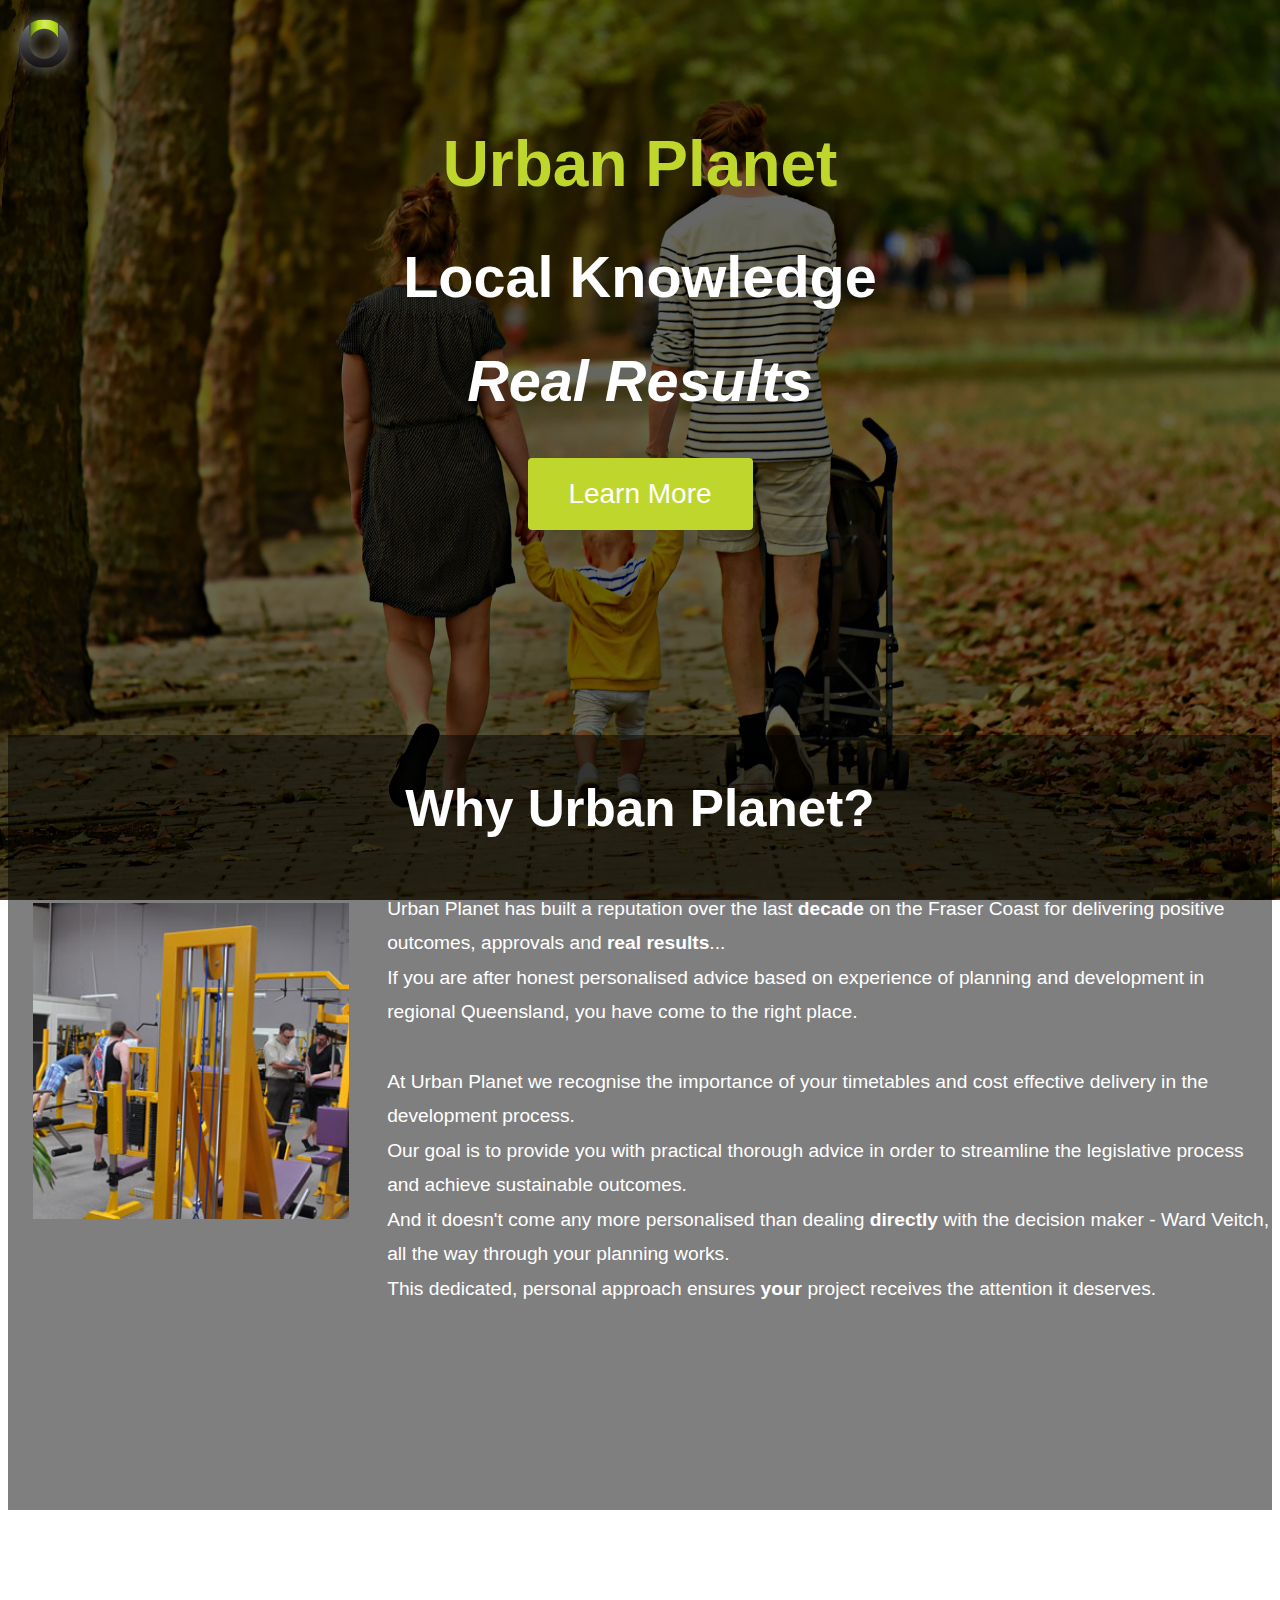
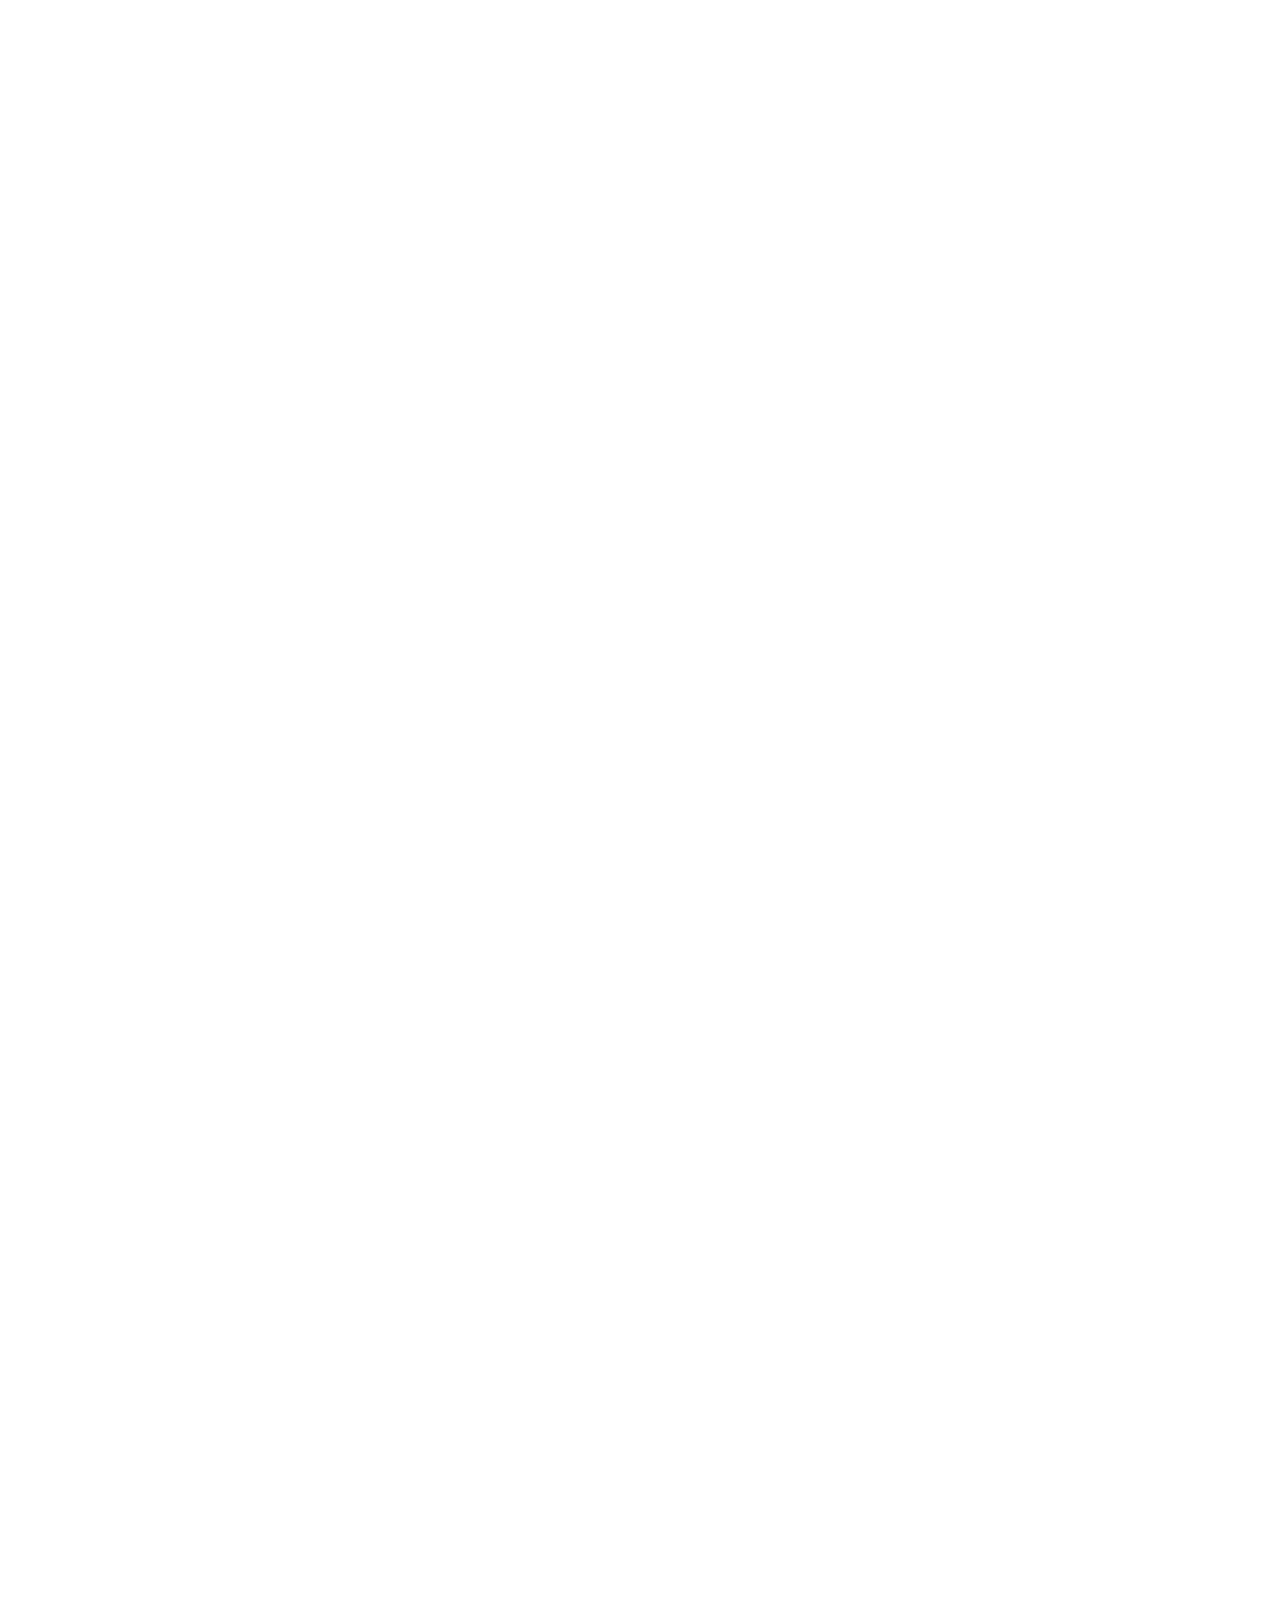
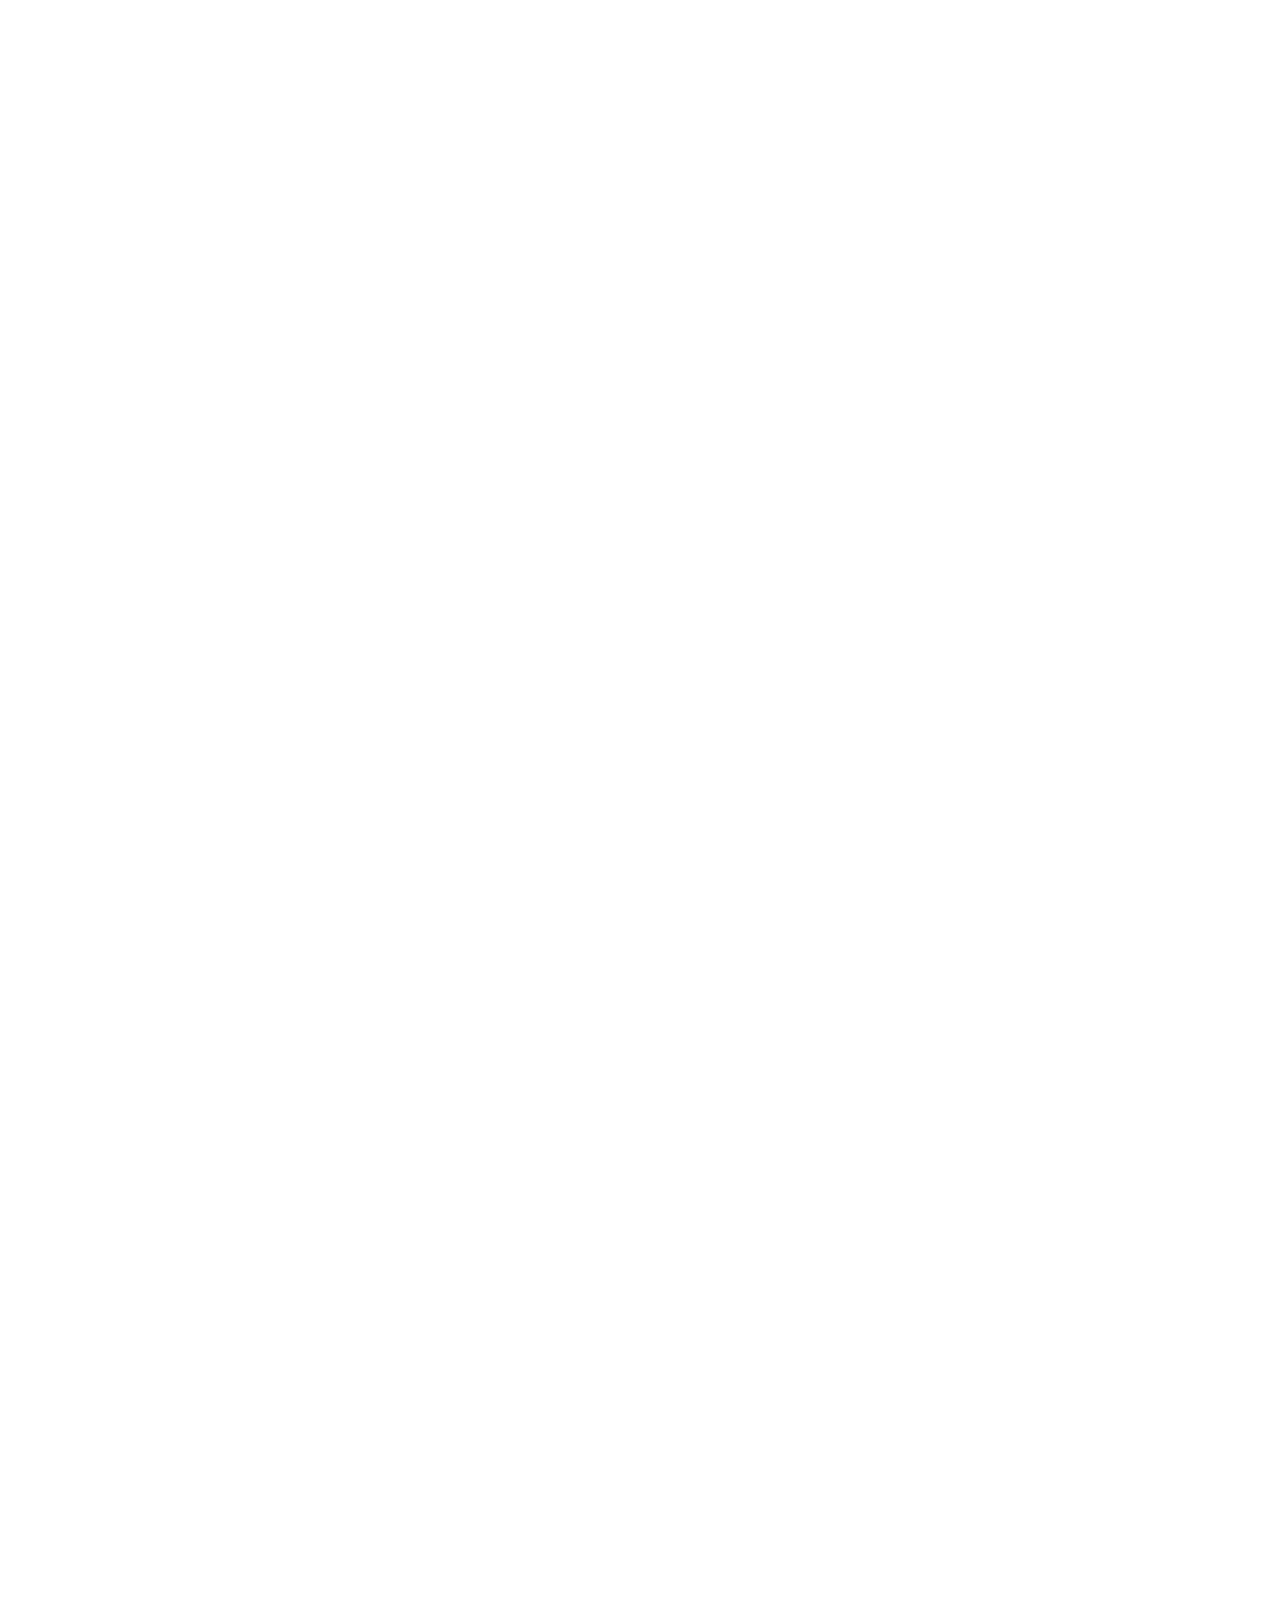
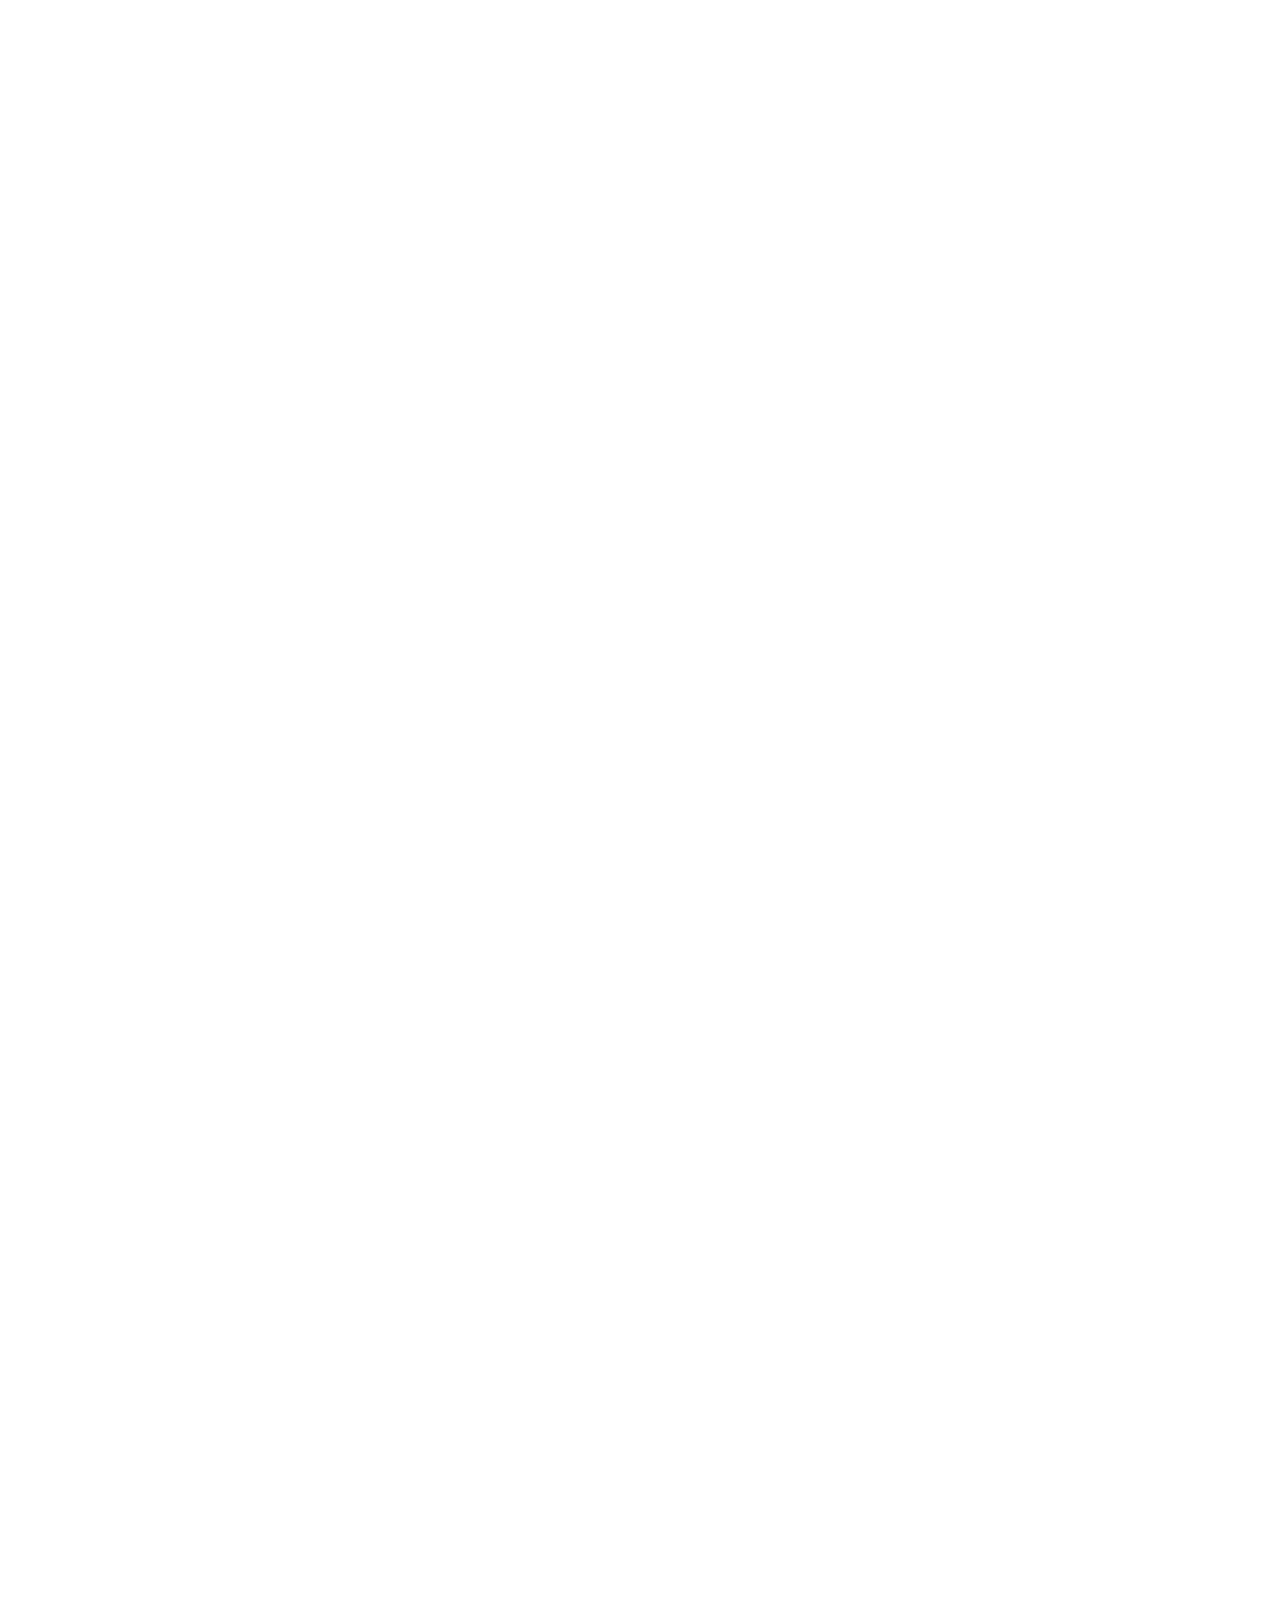
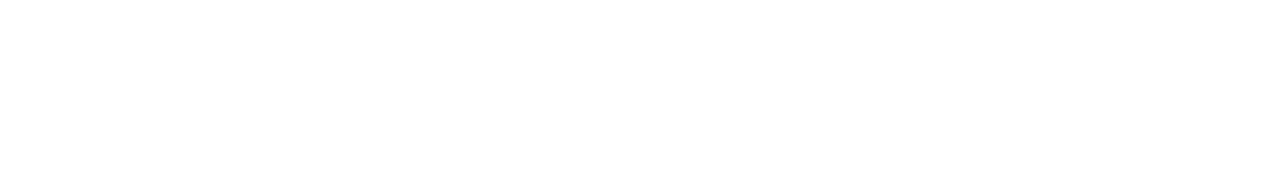
<file: notindex.html>
<!DOCTYPE html>
<html>
<head>
<meta name="viewport" content="width=device-width, initial-scale=1">
<title>Urban Planet</title>
<style>
/* body {
	background-color: #696969;
	}
.center {
  display: block;
  margin-left: auto;
  margin-right: auto;
  margin-bottom: auto;
  margin-top: auto;
  padding: 100px 0;
  width: 5%;
}
img {
	animation-name: intro;
	animation-duration: 
}
img:hover {
	cursor: pointer;
	} 
#intro {
	background-image: url('family.png');
	background-repeat: no-repeat;
	background-attachment: fixed;
	height: 1080px;
	
	}*/
	html { 
  background: url(family.png) no-repeat center center fixed; 
  -webkit-background-size: cover;
  -moz-background-size: cover;
  -o-background-size: cover;
  background-size: cover;
}
h1 {
	color: white;
	font-size: 4.5vw;
	font-family: "museo-sans",sans-serif;
}
	p {
		font-family: "museo-sans",sans-serif;
		color: #FFFFFF;
		font-size: 1.5vw;
		line-height: 1.8;
	}
.hcenter {
	text-align: center;
}
.vcenter {
	line-height: 200px;
	height: 200px;
}
.button {
  display: inline-block;
  border-radius: 4px;
  background-color: #BFD72C;
  border: none;
  color: #FFFFFF;
  text-align: center;
  font-size: 28px;
  padding: 20px;
  width: 225px;
  transition: all 0.4s;
  cursor: pointer;
  margin: 5px;
}

.button value {
  cursor: pointer;
  display: inline-block;
  position: relative;
  transition: 0.4s;
}

.button value:after {
  content: '\00bb';
  position: absolute;
  opacity: 0;
  top: 0;
  right: -20px;
  transition: 0.4s;
}

.button:hover value {
  padding-right: 25px;
}

.button:hover value:after {
  opacity: 1;
  right: 0;
}
#top {
height: 775px;
background-color: rgba(0,0,0,0.5); 
}
.button:hover {
  box-shadow: 0 12px 16px 0 rgba(0,0,0,0.24),0 17px 50px 0 rgba(0,0,0,0.19);
}
html {
  scroll-behavior: smooth;
}
.center {
  display: block;
  margin-left: auto;
  margin-right: auto;
  margin-bottom: auto;
  margin-top: auto;
  padding: 100px 0;
  width: 5%;
}
#topleftlogo {
transition: transform 0.4s;
cursor: pointer;
}
#topleftlogo:hover {
transform: rotate(90deg);
}
.sidenav {
  height: 100%;
  width: 0;
  position: fixed;
  z-index: 1;
  top: 0;
  left: 0;
  background-color: #111;
  overflow-x: hidden;
  transition: 0.5s;
  padding-top: 60px;
}

.sidenav a {
  padding: 8px 8px 8px 32px;
  text-decoration: none;
  font-size: 25px;
  color: #818181;
  display: block;
  transition: 0.3s;
}

.sidenav a:hover {
  color: #f1f1f1;
}

.sidenav .closebtn {
  position: absolute;
  top: 0;
  right: 25px;
  font-size: 36px;
  margin-left: 50px;
}

@media screen and (max-height: 450px) {
  .sidenav {padding-top: 15px;}
  .sidenav a {font-size: 18px;}
}
#tbar {
	background-color: #FFFFFF;
	}
ul {
  list-style-type: none;
  margin: 0;
  padding: 0;
}

li {
  display: inline;
}
.leftmost {
  width: 25%;
  float: left;
	padding-right: 3%;
	padding-left: 2%;
	padding-top: 30px;
}
.rightmost {
  width: 70%;
  float: left;

}
/* 
Define this in your CSS 
Animation-Title = Replace it by the name you want to give your animation
*/

/* Standard Syntax */
@keyframes intro1 {
	from {opacity: 0;}
	to{opacity: 1;}
}
	
@keyframes intro2 {
	from {opacity: 0;}
	to{opacity: 1;}
}

.animation1 {	
	animation: intro1 3s 1;
	animation-delay: 1s;
	animation-fill-mode: both;
}
.animation2 {	
	animation: intro2 3s 1;
	animation-delay: 2.5s;
	animation-fill-mode: both;
}
	.nowrap {
		white-space: nowrap;
	}
	.sidelink {
		font-family: "museo-sans",sans-serif;
	}
.svg {
	filter: invert(76%) sepia(85%) saturate(422%) hue-rotate(15deg) brightness(97%) contrast(86%);
	position:absolute;
	z-index: 2;
	-webkit-clip-path: circle(0% at 50% 50%);
	clip-path: circle(0% at 50% 50%);
	}
.svgs {
	filter: invert(100%) sepia(0%) saturate(7494%) hue-rotate(313deg) brightness(105%) contrast(101%);
	position: absolute;
	z-index: 1;
	}
.iconic {
	transition: clip-path 0.4s;
	}
</style>
</head>
<body>

<div id="mySidenav" class="sidenav nowrap">
  <a href="javascript:void(0)" class="closebtn" onclick="closeNav() ">&times;</a>
  <a class="sidelink" href="#top" onClick="closeNav()">Why Us?</a>
  <a class="sidelink" href="#">Services</a>
  <a class="sidelink" href="#">Clients</a>
  <a class="sidelink" href="tel:07-4128-2888" onClick="closeNav()">Contact</a>
	
</div>
<div>
<img id="topleftlogo" src="Logo-cut-glow.png" alt="Urban Planet Logo" onclick="openNav()" onmouseover="rotateninety()" onmouseleave="rotatezero()">

</div>
<div id="intro">
<h1 class="hcenter" style="color: #BFD72C; font-size: 5vw;">Urban Planet</h1>
<h1 class="hcenter animation1">Local Knowledge</h1>
<h1 style="font-style: italic;" class="hcenter animation2">Real Results</h1>
</div>

<div class="hcenter" style="padding-bottom:200px;">
<!--<button class="button" style="vertical-align:middle;"> onClick="document.getElementById('middle').scrollIntoView();" <span>Learn More </span></button>-->
<input type="button" class="button" style="vertical-align:middle;" onClick="document.getElementById('top').scrollIntoView();" value="Learn More"/>
</div>
<div id="top" style="overflow: auto;">
<h1 class="hcenter" style="font-size:4vw; padding-top:10px;">Why Urban Planet?</h1>
<img class='leftmost'src="gym.png" alt="Ward Veitch helping out at the gym">
<p class="rightmost">Urban Planet has built a reputation over the last <b>decade</b> on the Fraser Coast for delivering positive outcomes, approvals and <b>real results</b>...<br> If you are after honest personalised advice based on experience of planning and development in regional Queensland, you have come to the right place.<br><br>At Urban Planet we recognise the importance of your timetables and cost effective delivery in the development process.<br> Our goal is to provide you with practical thorough advice in order to streamline the legislative process and achieve sustainable outcomes.<br> And it doesn&#39;t come any more personalised than dealing <b>directly</b> with the decision maker - Ward Veitch, all the way through your planning works.<br> This dedicated, personal approach ensures <b>your</b> project receives the attention it deserves.</p>
</div>

	<div onmouseover="colourise('unone')" onmouseout="decolourise('unone')" style="display: inline-block;">
		<svg class="iconic svgs" width="50" height="50" xmlns:x="http://ns.adobe.com/Extensibility/1.0/" xmlns:i="http://ns.adobe.com/AdobeIllustrator/10.0/" xmlns:graph="http://ns.adobe.com/Graphs/1.0/" xmlns="http://www.w3.org/2000/svg" xmlns:xlink="http://www.w3.org/1999/xlink" version="1.1" x="0px" y="0px" viewBox="0 0 100 125" enable-background="new 0 0 100 100" xml:space="preserve"><metadata><sfw xmlns="http://ns.adobe.com/SaveForWeb/1.0/"><slices/><sliceSourceBounds width="1447.7" height="1447.2" x="1" y="-1448.3" bottomLeftOrigin="true"/></sfw></metadata><path d="M97.6,10.2L63,94.4c-2.1,5.1-9.4,4.9-11.2-0.3l-9.8-28.8l30.9-36.4c0.9-1.1-0.6-2.6-1.7-1.7L34.7,58.1L5.9,48.2  C0.7,46.4,0.5,39.1,5.6,37L89.8,2.4C94.7,0.3,99.7,5.3,97.6,10.2z"/><text x="0" y="115" fill="#BFD72C" font-size="5px" font-weight="bold" font-family="'Helvetica Neue', Helvetica, Arial-Unicode, Arial, Sans-serif"></text><text x="0" y="120" fill="#BFD72C" font-size="5px" font-weight="bold" font-family="'Helvetica Neue', Helvetica, Arial-Unicode, Arial, Sans-serif"></text></svg>
		<svg class="iconic svg" id="unone" width="50" height="50" xmlns:x="http://ns.adobe.com/Extensibility/1.0/" xmlns:i="http://ns.adobe.com/AdobeIllustrator/10.0/" xmlns:graph="http://ns.adobe.com/Graphs/1.0/" xmlns="http://www.w3.org/2000/svg" xmlns:xlink="http://www.w3.org/1999/xlink" version="1.1" x="0px" y="0px" viewBox="0 0 100 125" enable-background="new 0 0 100 100" xml:space="preserve"><metadata><sfw xmlns="http://ns.adobe.com/SaveForWeb/1.0/"><slices/><sliceSourceBounds width="1447.7" height="1447.2" x="1" y="-1448.3" bottomLeftOrigin="true"/></sfw></metadata><path d="M97.6,10.2L63,94.4c-2.1,5.1-9.4,4.9-11.2-0.3l-9.8-28.8l30.9-36.4c0.9-1.1-0.6-2.6-1.7-1.7L34.7,58.1L5.9,48.2  C0.7,46.4,0.5,39.1,5.6,37L89.8,2.4C94.7,0.3,99.7,5.3,97.6,10.2z"/><text x="0" y="115" fill="#BFD72C" font-size="5px" font-weight="bold" font-family="'Helvetica Neue', Helvetica, Arial-Unicode, Arial, Sans-serif"></text><text x="0" y="120" fill="#BFD72C" font-size="5px" font-weight="bold" font-family="'Helvetica Neue', Helvetica, Arial-Unicode, Arial, Sans-serif"></text></svg>
	</div>
	
	<div onmouseover="colourise('untwo')" onmouseout="decolourise('untwo')" style="display: inline-block;">
		<svg class="iconic svgs" width="50" height="50" xmlns="http://www.w3.org/2000/svg" xmlns:xlink="http://www.w3.org/1999/xlink" viewBox="0 0 100 125" version="1.1" x="0px" y="0px"><title>16</title><desc></desc><g stroke="none" stroke-width="1" fill="none" fill-rule="evenodd"><g fill="#000000"><path d="M71.5067843,31.0197065 L59.0603137,58.2831115 C58.963451,58.4950489 58.8305098,58.6842857 58.670902,58.8455382 C58.666,58.8508219 58.6616863,58.8564971 58.6565882,58.8615851 C58.6548235,58.8633464 58.6526667,58.8649119 58.651098,58.8666732 C58.4873725,59.0298826 58.2942353,59.165499 58.0779608,59.2639335 L30.760902,71.686047 C30.5001176,71.804638 30.2230588,71.8621722 29.948549,71.8621722 C29.4389412,71.8621722 28.9373725,71.6639335 28.5614902,71.2889824 C27.9830588,70.711683 27.8244314,69.8365362 28.1636471,69.0938748 L40.6101176,41.830274 C40.7093333,41.6130528 40.8461961,41.4191194 41.0112941,41.2551272 C41.0118824,41.2543444 41.0124706,41.2535616 41.0130588,41.2529746 C41.0189412,41.2471037 41.0254118,41.2422114 41.0312941,41.2365362 C41.1924706,41.0780235 41.381098,40.9457339 41.5926667,40.8494521 L68.9095294,28.4275342 C69.6538431,28.0889824 70.5305098,28.2472994 71.1091373,28.8245988 C71.6873725,29.4018982 71.846,30.2768493 71.5067843,31.0197065 L71.5067843,31.0197065 Z M88.1371765,52.0056164 C87.0544314,52.0056164 86.1763922,51.1294912 86.1763922,50.0486693 C86.1763922,48.9680431 87.0544314,48.0917221 88.1371765,48.0917221 L99.9177647,48.0917221 C99.4322745,35.4999413 94.2926667,23.7312524 85.3146275,14.7705871 C76.3344314,5.80796477 64.5393333,0.678219178 51.9193333,0.195636008 L51.9193333,11.9445597 C51.9193333,13.0253816 51.0412941,13.9015068 49.958549,13.9015068 C48.8756078,13.9015068 47.9977647,13.0253816 47.9977647,11.9445597 L47.9977647,0.195831703 C35.3781569,0.678414873 23.5836471,5.80835616 14.6038431,14.7705871 C5.62560784,23.7312524 0.486,35.4999413 0.000509803922,48.0917221 L11.7797255,48.0917221 C12.8624706,48.0917221 13.7405098,48.9680431 13.7405098,50.0486693 C13.7405098,51.1294912 12.8624706,52.0056164 11.7797255,52.0056164 L-7.84313725e-05,52.0056164 C0.481686275,64.6038552 5.62188235,76.3786106 14.6038431,85.3429941 C23.5836471,94.305225 35.3781569,99.4351663 47.9977647,99.9177495 L47.9977647,88.1527789 C47.9977647,87.0719569 48.8756078,86.1958317 49.958549,86.1958317 C51.0412941,86.1958317 51.9193333,87.0719569 51.9193333,88.1527789 L51.9193333,99.9177495 C64.5393333,99.435362 76.3344314,94.3056164 85.3146275,85.3429941 C94.2965882,76.3786106 99.4365882,64.6038552 99.9181569,52.0056164 L88.1371765,52.0056164 Z M43.0076275,46.0182387 L33.9060588,65.954638 L53.8817451,56.8710763 L48.4488039,51.4405479 L43.0076275,46.0182387 Z"/></g></g><text x="0" y="115" fill="#000000" font-size="5px" font-weight="bold" font-family="'Helvetica Neue', Helvetica, Arial-Unicode, Arial, Sans-serif"></text><text x="0" y="120" fill="#000000" font-size="5px" font-weight="bold" font-family="'Helvetica Neue', Helvetica, Arial-Unicode, Arial, Sans-serif"></text></svg>
		<svg class="iconic svg" id="untwo" width="50" height="50" xmlns="http://www.w3.org/2000/svg" xmlns:xlink="http://www.w3.org/1999/xlink" viewBox="0 0 100 125" version="1.1" x="0px" y="0px"><title>16</title><desc></desc><g stroke="none" stroke-width="1" fill="none" fill-rule="evenodd"><g fill="#000000"><path d="M71.5067843,31.0197065 L59.0603137,58.2831115 C58.963451,58.4950489 58.8305098,58.6842857 58.670902,58.8455382 C58.666,58.8508219 58.6616863,58.8564971 58.6565882,58.8615851 C58.6548235,58.8633464 58.6526667,58.8649119 58.651098,58.8666732 C58.4873725,59.0298826 58.2942353,59.165499 58.0779608,59.2639335 L30.760902,71.686047 C30.5001176,71.804638 30.2230588,71.8621722 29.948549,71.8621722 C29.4389412,71.8621722 28.9373725,71.6639335 28.5614902,71.2889824 C27.9830588,70.711683 27.8244314,69.8365362 28.1636471,69.0938748 L40.6101176,41.830274 C40.7093333,41.6130528 40.8461961,41.4191194 41.0112941,41.2551272 C41.0118824,41.2543444 41.0124706,41.2535616 41.0130588,41.2529746 C41.0189412,41.2471037 41.0254118,41.2422114 41.0312941,41.2365362 C41.1924706,41.0780235 41.381098,40.9457339 41.5926667,40.8494521 L68.9095294,28.4275342 C69.6538431,28.0889824 70.5305098,28.2472994 71.1091373,28.8245988 C71.6873725,29.4018982 71.846,30.2768493 71.5067843,31.0197065 L71.5067843,31.0197065 Z M88.1371765,52.0056164 C87.0544314,52.0056164 86.1763922,51.1294912 86.1763922,50.0486693 C86.1763922,48.9680431 87.0544314,48.0917221 88.1371765,48.0917221 L99.9177647,48.0917221 C99.4322745,35.4999413 94.2926667,23.7312524 85.3146275,14.7705871 C76.3344314,5.80796477 64.5393333,0.678219178 51.9193333,0.195636008 L51.9193333,11.9445597 C51.9193333,13.0253816 51.0412941,13.9015068 49.958549,13.9015068 C48.8756078,13.9015068 47.9977647,13.0253816 47.9977647,11.9445597 L47.9977647,0.195831703 C35.3781569,0.678414873 23.5836471,5.80835616 14.6038431,14.7705871 C5.62560784,23.7312524 0.486,35.4999413 0.000509803922,48.0917221 L11.7797255,48.0917221 C12.8624706,48.0917221 13.7405098,48.9680431 13.7405098,50.0486693 C13.7405098,51.1294912 12.8624706,52.0056164 11.7797255,52.0056164 L-7.84313725e-05,52.0056164 C0.481686275,64.6038552 5.62188235,76.3786106 14.6038431,85.3429941 C23.5836471,94.305225 35.3781569,99.4351663 47.9977647,99.9177495 L47.9977647,88.1527789 C47.9977647,87.0719569 48.8756078,86.1958317 49.958549,86.1958317 C51.0412941,86.1958317 51.9193333,87.0719569 51.9193333,88.1527789 L51.9193333,99.9177495 C64.5393333,99.435362 76.3344314,94.3056164 85.3146275,85.3429941 C94.2965882,76.3786106 99.4365882,64.6038552 99.9181569,52.0056164 L88.1371765,52.0056164 Z M43.0076275,46.0182387 L33.9060588,65.954638 L53.8817451,56.8710763 L48.4488039,51.4405479 L43.0076275,46.0182387 Z"/></g></g><text x="0" y="115" fill="#000000" font-size="5px" font-weight="bold" font-family="'Helvetica Neue', Helvetica, Arial-Unicode, Arial, Sans-serif"></text><text x="0" y="120" fill="#000000" font-size="5px" font-weight="bold" font-family="'Helvetica Neue', Helvetica, Arial-Unicode, Arial, Sans-serif"></text></svg>
	</div>
	


<div id="middle" style="height: 5000px;">
<h1>
Hello World
</h1>
</div>
<!--<img class="center" src="Logo-cut.png" alt="Urban Planet Logo">-->
<script>
 function rotateninety() {
	document.getElementById("topleftlogo").style.transform = "rotate(90deg)";
	var hov = "1"
 }
  function rotatezero() {
  if (hov = "1") {
	document.getElementById("topleftlogo").style.transform = "rotate(0deg)";
	var hov = "0"
	}
 }
function openNav() {
  document.getElementById("mySidenav").style.width = "250px";
  document.getElementById("topleftlogo").style.transform = "rotate(90deg)";
}

function closeNav() {
  document.getElementById("mySidenav").style.width = "0";
  document.getElementById("topleftlogo").style.transform = "rotate(0deg)";
  }
 function colourise(id) {
	document.getElementById(id).style.clipPath = "circle(100% at 50% 50%)";
	}
function decolourise(id) {
	document.getElementById(id).style.clipPath = "circle(0% at 50% 50%)";
	}
</script>
</body>
</html>
</file>
